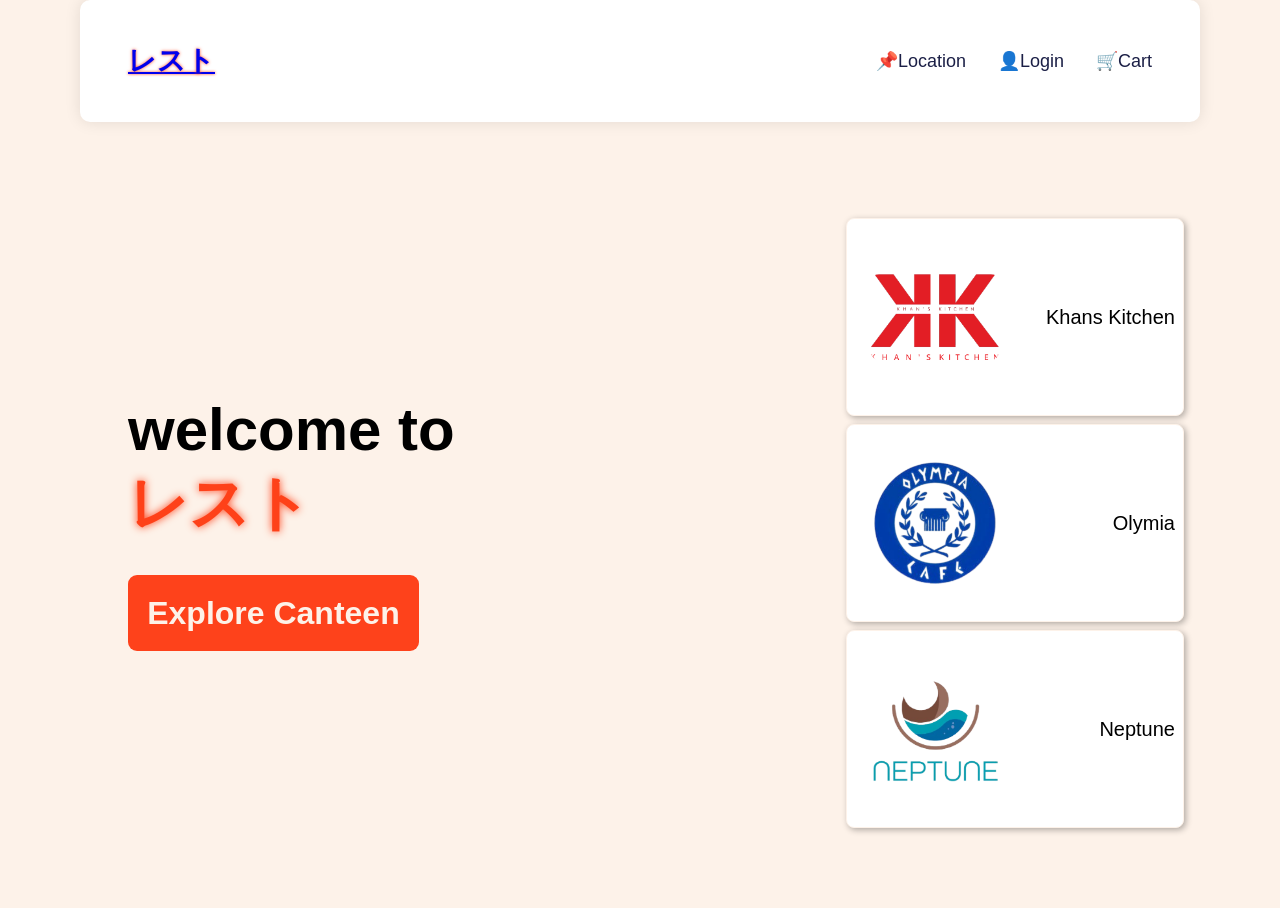
<file: home/index.html>
<!DOCTYPE html>
<html lang="en">
<head>
    <meta charset="UTF-8">
    <meta name="viewport" content="width=device-width, initial-scale=1.0">
    <title>Welcome to レスト</title>
    <link rel="stylesheet" href="landing-style.css">
</head>
<body>
    <section class="nav-top">
        <navbar>
            <ul class="nav-list">
                <li class="nav-logo"> <a href="index.html">レスト</a> </li>
                <li class="nav-item"> <a href="">📌Location</a> </li>
                <li class="nav-item"> <a href="login.html">👤Login</a> </li>
                <li class="nav-item"> <a href="..\cart\cart.html">🛒Cart</a></li>
            </ul>
        </navbar>
    </section>
    <section class="grid">
        <div class="maindiv">
            <div class="content">
                <div class="content-left">
                    <div class="info">
                        <h2>welcome to <br><span style="color: #fe4119; text-shadow: 0 0 0.5rem #fe4119;">レスト</span></h2>
                    </div>
                    <button id="exp-canteen">Explore Canteen</button>
                    
                </div>
                <!-- restaurants-->
                <div class="content-right">
                    <div class="restaurantslist">
                        <img src="..\resources\khans.png" >
                        <p>Khans Kitchen</p>
                    </div>
                    <div class="restaurantslist">
                        <img src="..\resources\olympia.png" >
                        <p>Olymia</p>
                    </div>
                    <div class="restaurantslist">
                        <img src="..\resources\neptune.png" >
                        <p>Neptune</p>
                    </div>
                </div>
    
            </div>

        </div>
       

    </section>
    
</body>
</html>
</file>
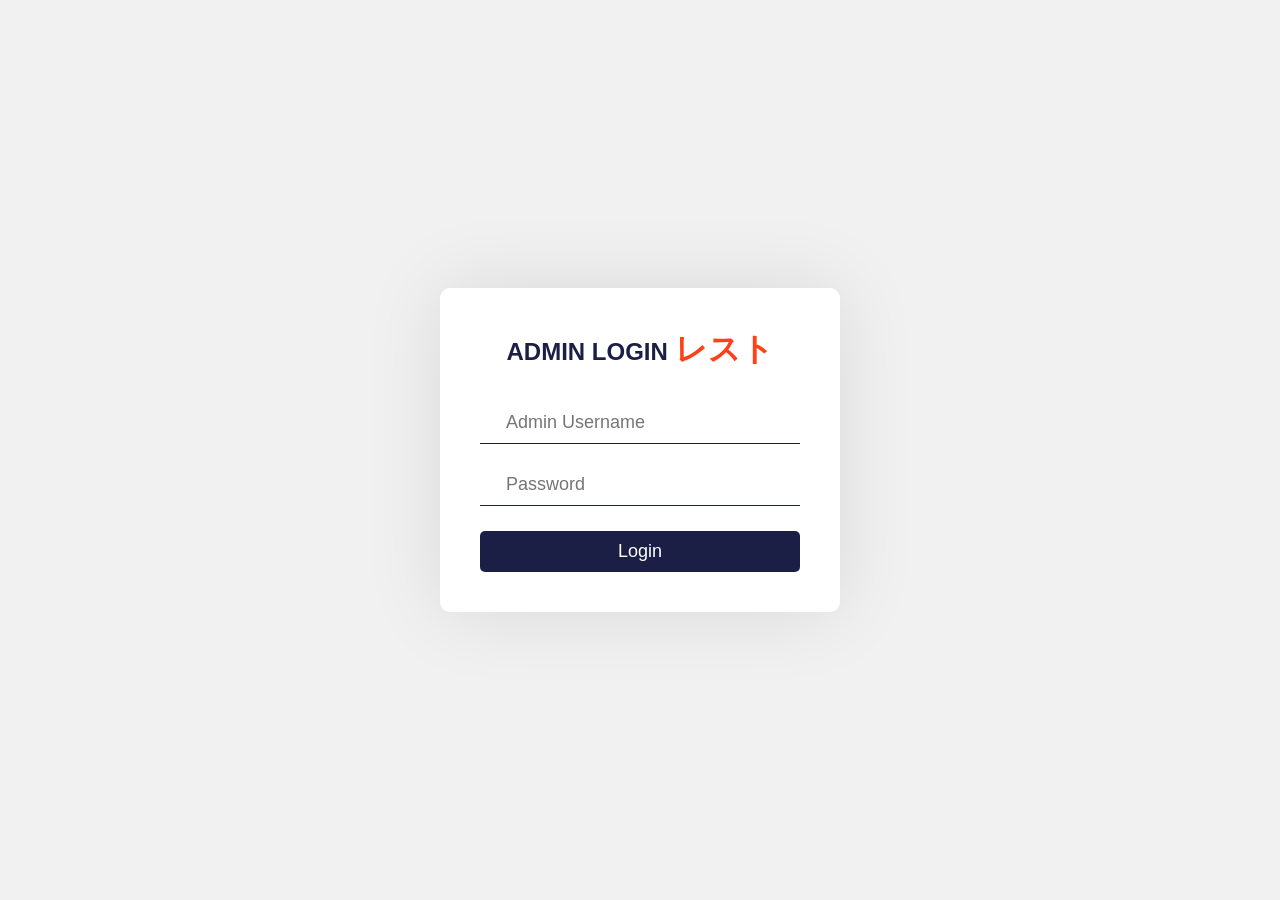
<file: admin/login.html>
<!DOCTYPE html>
<html lang="en">
<head>
    <meta charset="UTF-8">
    <meta name="viewport" content="width=device-width, initial-scale=1.0">
    <title>レスト - Admin Login</title>
    <link rel="stylesheet" href="login.css">
    <style>
        /* Pop-up notification styling */
        .popup {
            display: none;
            position: fixed;
            top: 0;
            left: 50%;
            transform: translateX(-50%);
            background-color: #f44336; /* Red for errors */
            color: white;
            padding: 15px;
            font-size: 16px;
            border-radius: 5px;
            box-shadow: 0 2px 5px rgba(0, 0, 0, 0.2);
            z-index: 1000;
            animation: slideDown 0.5s ease-out;
        }

        .popup.success {
            background-color: #4CAF50; /* Green for success */
        }

        @keyframes slideDown {
            from {
                top: -50px;
            }
            to {
                top: 0;
            }
        }
    </style>
</head>
<body>
    <section>
        <div class="login-box">
            <h1>Admin Login <span class="res-name">レスト</span></h1>
            <form action="login.php" method="POST">
                <div class="textbox-parent">
                    <div class="textbox">
                        <input type="text" name="username" placeholder="Admin Username" required>
                    </div>
                    <div class="textbox">
                        <input type="password" name="password" placeholder="Password" required>
                    </div>
                    <input type="submit" class="btn" value="Login">
                </div>
            </form>
        </div>
    </section>

    <!-- Pop-up notification -->
    <div class="popup" id="popup"></div>

    <script>
        const urlParams = new URLSearchParams(window.location.search);
        const error = urlParams.get('error');
        const success = urlParams.get('success');

        const popup = document.getElementById('popup');

        if (error) {
            popup.textContent = error === 'emptyfields' ? 'Please fill in all fields.' : 'Invalid username or password.';
            popup.style.display = 'block';
            setTimeout(() => popup.style.display = 'none', 3000);
        }

        if (success === 'loggedout') {
            popup.textContent = 'Logged out successfully.';
            popup.classList.add('success');
            popup.style.display = 'block';
            setTimeout(() => popup.style.display = 'none', 3000);
        }
    </script>
</body>
</html>
</file>
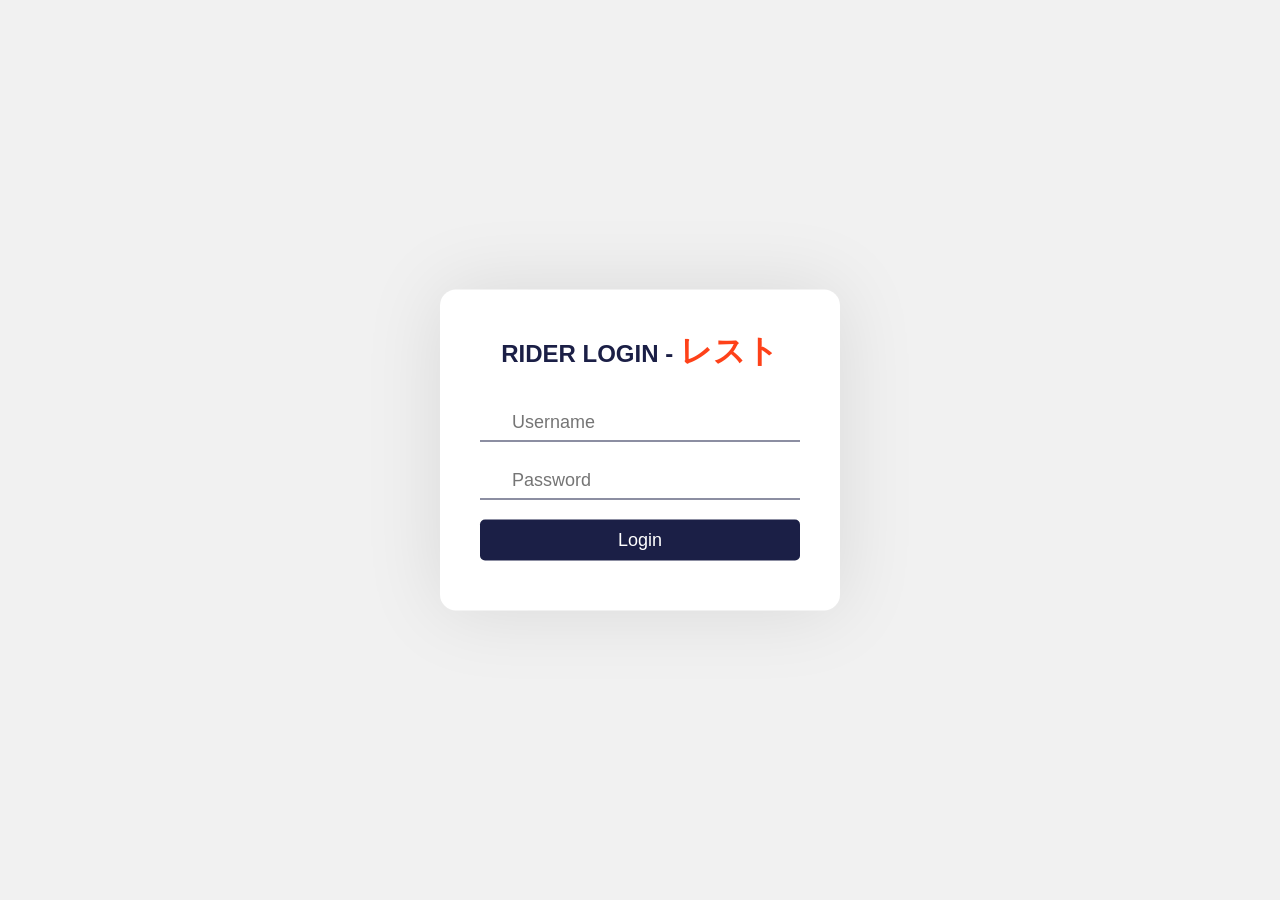
<file: deliveryman/delivery-login.html>
<!DOCTYPE html>
<html lang="en">
<head>
    <meta charset="UTF-8">
    <meta name="viewport" content="width=device-width, initial-scale=1.0">
    <title>Rider Login - レスト</title>
    <link rel="stylesheet" href="delivery-login.css">
</head>
<body>
    <section>
        <div class="login-box">
            <h1>Rider Login - <span class="res-name">レスト</span></h1>
            
            <!-- Error message placeholder -->
            <p id="error-message" class="error-message" style="color: red;"></p>

            <form action="delivery-login.php" method="POST">
                <div class="textbox-parent">
                    <div class="textbox">
                        <input type="text" name="username" placeholder="Username" required>
                    </div>
                    <div class="textbox">
                        <input type="password" name="password" placeholder="Password" required>
                    </div>
                    <input type="submit" class="btn" value="Login">
                </div>
            </form>
        </div>
    </section>

    <!-- JavaScript to display the error -->
    <script>
        const params = new URLSearchParams(window.location.search);
        const error = params.get('error');

        if (error) {
            document.getElementById('error-message').textContent = decodeURIComponent(error);
        }
    </script>
</body>
</html>
</file>
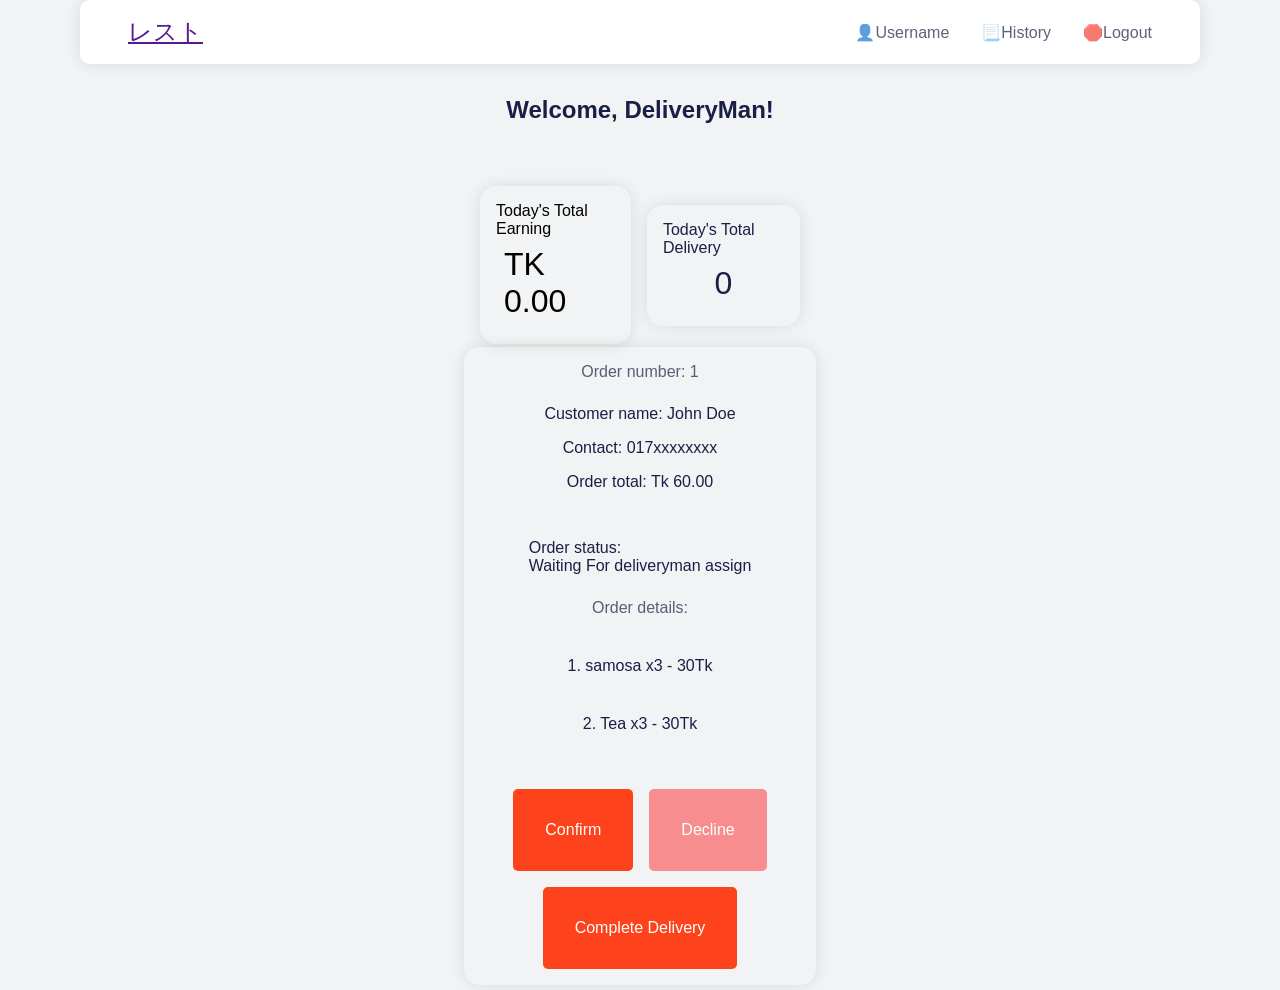
<file: deliveryman/deliverymanfront.html>
<!DOCTYPE html>
<html lang="en">

<head>
    <meta charset="UTF-8">
    <meta name="viewport" content="width=device-width, initial-scale=1.0">
    <title>DeliveryHome - レスト</title>
    <link rel="stylesheet" href="deliveryman.css">
</head>

<body>
    <section class="nav-top">
        <navbar>
            <ul class="nav-list">
                <li class="nav-logo"> <a href="">レスト</a> </li>
                <li class="nav-item"> <a href="">👤Username</a> </li>
                <li class="nav-item"> <a href="">📃History</a> </li>
                <li class="nav-item"> <a href="">🛑Logout</a> </li>
            </ul>
        </navbar>
    </section>
    <section class="main">
        <h1 class="welcome-msg">Welcome, DeliveryMan!</h1>
        <div class="dashboard">
            <div class="dashboard-left">
                <p>Today's Total Earning</p>
                <p style="font-size: 2rem; padding: 0.5rem;">TK 0.00</p>
            </div>
            <div class="dashboard-right">
                <p>Today's Total Delivery</p>
                <p style="font-size: 2rem; padding: 0.5rem;">0</p>
            </div>
        </div>
        <div class="main-content">
            <div class="main-content-top">
                <p style="padding-bottom:0.5rem ; opacity: 0.7;">Order number: <label for="">1</label></p>
                <p>Customer name: <label for="">John Doe</label></p>
                <p>Contact: <label for="">017xxxxxxxx</label></p>
                <p>Order total: <label for="">Tk 60.00</label></p>
            </div>
            <div class="main-content-middle">
                <p style="padding-bottom:0.5rem ;">Order status: <br> <label for="">Waiting For deliveryman
                        assign</label></p>
                <div class="main-content-middle-bottom">
                    <p style="padding-bottom:0.5rem ; opacity: 0.7;">Order details:</p>
                    <p style="padding-bottom:0.5rem ;">1. samosa x3 - 30Tk</p>
                    <p style="padding-bottom:0.5rem ;">2. Tea x3 - 30Tk</p>
                </div>
            </div>

            <div class="main-content-bottom">
                <button class="confirm-btn">Confirm</button>
                <button class="decline-btn">Decline</button>
            </div>
            <button class="confirm-btn">Complete Delivery</button>
        </div>
    </section>
</body>

</html>
</file>
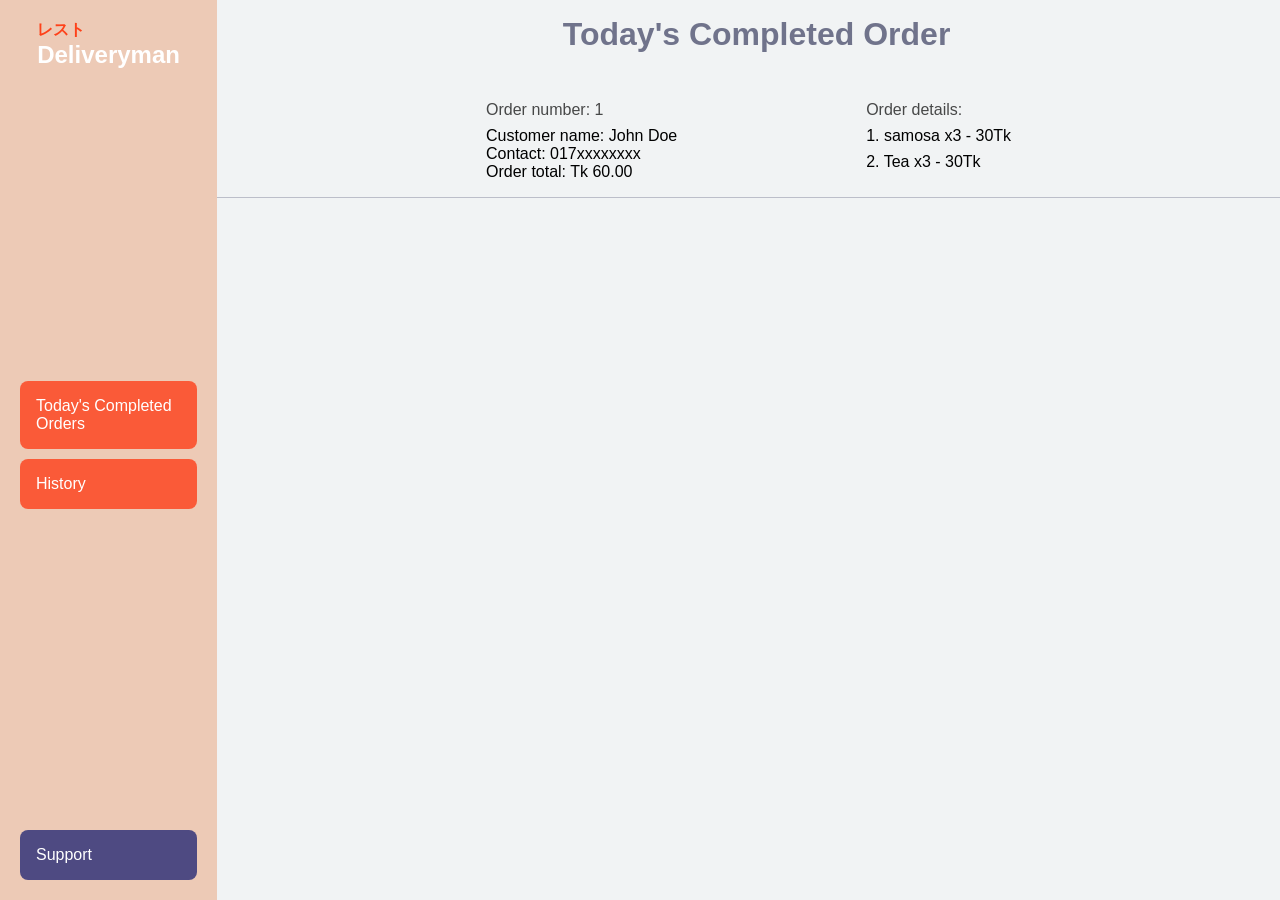
<file: deliverymandash/delivery-dash.html>
<!DOCTYPE html>
<html lang="en">

<head>
    <meta charset="UTF-8">
    <meta name="viewport" content="width=device-width, initial-scale=1.0">
    <title>Deliveryman Name, レスト</title>
    <link rel="stylesheet" href="delivery-dash-style.css">
</head>

<body>
    <div class="container">
        <div class="sidebar">
            <div>
                <a href="" class="branding">レスト</a><br>
                <a href="#" class="company-name">Deliveryman</a>
            </div>

            <div class="sidebar-buttons">
                <button class="sidebar-btn">Today's Completed Orders</button>
                <button class="sidebar-btn">History</button>
            </div>
            <div class="sidebar-support">
                <button class="support-btn">Support</button>
            </div>
        </div>

        <div class="content">
            <h1 style="opacity: 0.6; color: #1b1f46; padding-top: 1rem; padding-left: 1rem;">Today's Completed Order</h1>
            <div class="orders-list">
                <div class="order-bottom">
                    <ul class="orderlist">
                        <li class="orderlist-ele">
                            <div>
                                <p style="padding-bottom:0.5rem ; opacity: 0.7;">Order number: <label for="">1</label>
                                </p>
                                <p>Customer name: <label for="">John Doe</label></p>
                                <p>Contact: <label for="">017xxxxxxxx</label></p>
                                <p>Order total: <label for="">Tk 60.00</label></p>
                            </div>
                            <div>
                                <p style="padding-bottom:0.5rem ; opacity: 0.7;">Order details:</p>
                                <p style="padding-bottom:0.5rem ;">1. samosa x3 - 30Tk</p>
                                <p style="padding-bottom:0.5rem ;">2. Tea x3 - 30Tk</p>
                            </div>
                            
                        </li>
                    </ul>
                </div>
            </div>
        </div>
    </div>
</body>

</html>
</file>
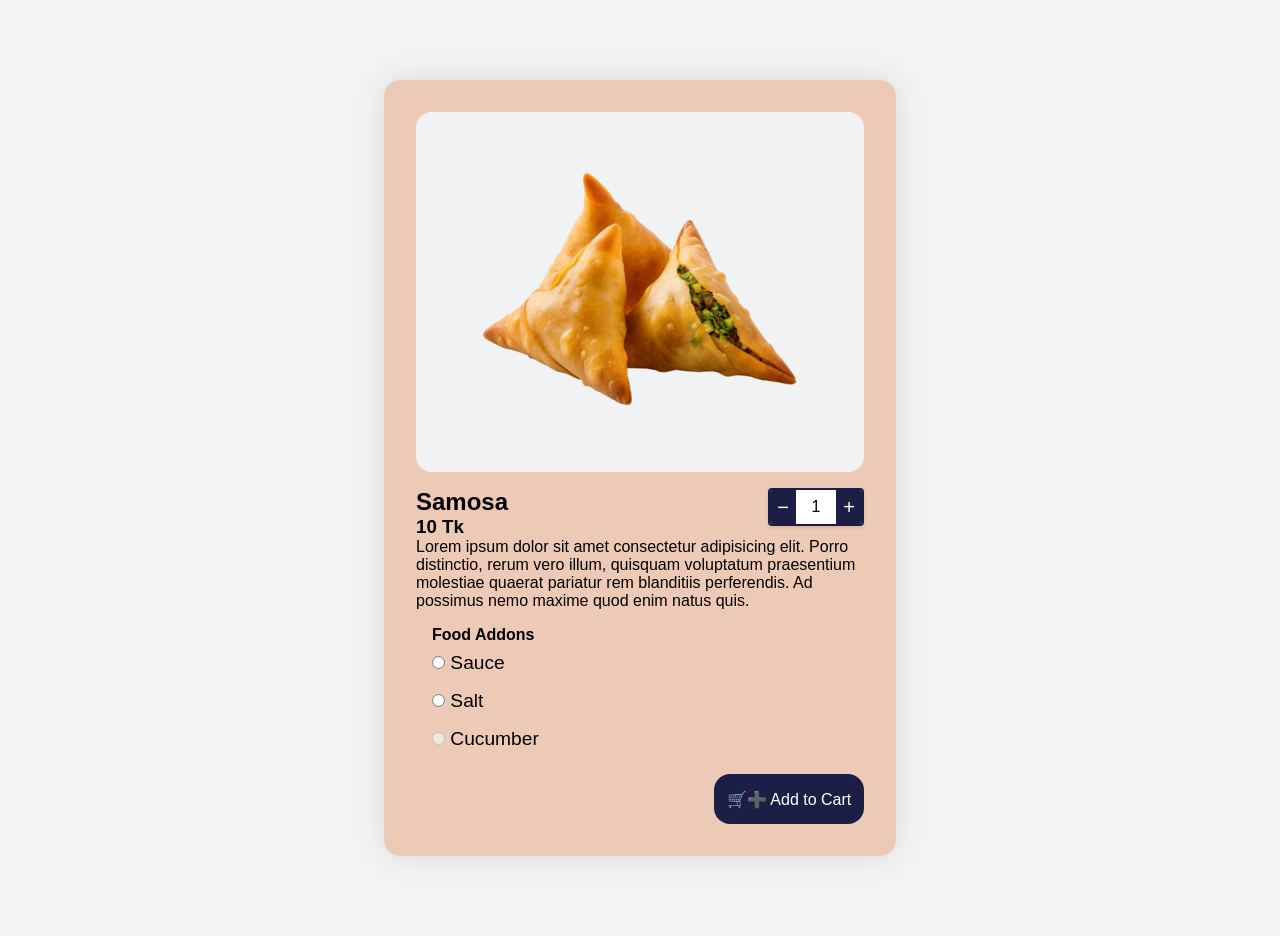
<file: foodoverview/foodover.html>
<!DOCTYPE html>
<html lang="en">

<head>
    <meta charset="UTF-8">
    <meta name="viewport" content="width=device-width, initial-scale=1.0">
    <title>Foodname - Restaurant Name - UIUEATS</title>
    <link rel="stylesheet" href="foodoverstyle.css">
</head>

<body>
    <section id="food-overview-main">
        <div class="foodimg">
            <img src="..\resources\samosa.png" alt="">
        </div>

        <div class="foodinfoparent">
            <div class="foodinfo">
                <h1>Samosa</h1>
                <h3>10 Tk</h3>

            </div>
            <div class="quantityselect">
                <div class="quantity">
                    <button class="minus" aria-label="Decrease">&minus;</button>
                    <input type="number" class="input-box" value="1" min="1" max="10">
                    <button class="plus" aria-label="Increase">&plus;</button>
                </div>
            </div>
        </div>
        <div class="fooddescription">
            Lorem ipsum dolor sit amet consectetur adipisicing elit. Porro distinctio, rerum vero illum, quisquam
            voluptatum praesentium molestiae quaerat pariatur rem blanditiis perferendis. Ad possimus nemo maxime quod
            enim natus quis.
        </div>
        <div class="foodaddons">
            <h4>Food Addons</h4>
            <label><input type="radio" name="e"> Sauce</label>
            <label><input type="radio" name="e"> Salt</label>
            <label><input type="radio" name="e" disabled> Cucumber</label>

        </div>
        <div class="foodoverbottom">
            <button id="addtocart"> 🛒➕ Add to Cart </button>
        </div>


    </section>

</body>

</html>
</file>
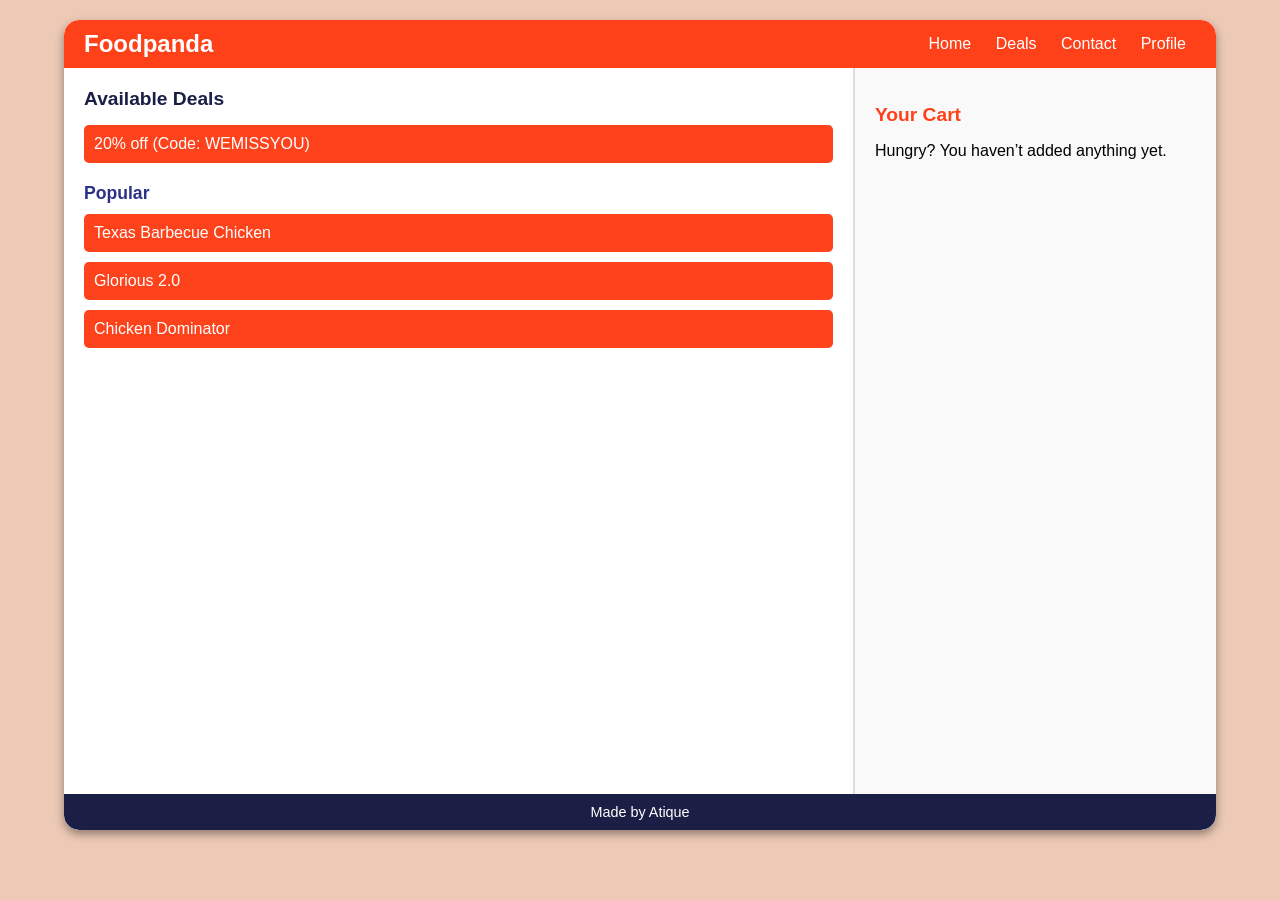
<file: gptemp/in.html>
<!DOCTYPE html>
<html lang="en">
<head>
    <meta charset="UTF-8">
    <meta name="viewport" content="width=device-width, initial-scale=1.0">
    <title>Food Ordering Page</title>
    <link rel="stylesheet" href="styles.css">
</head>
<body>
    <div class="container">
        <header class="header">
            <div class="logo">Foodpanda</div>
            <nav class="nav">
                <a href="#">Home</a>
                <a href="#">Deals</a>
                <a href="#">Contact</a>
                <a href="#">Profile</a>
            </nav>
        </header>

        <div class="main-content">
            <aside class="menu">
                <div class="menu-header">Available Deals</div>
                <div class="menu-item">20% off (Code: WEMISSYOU)</div>
                <div class="menu-section">
                    <h2>Popular</h2>
                    <div class="menu-item">Texas Barbecue Chicken</div>
                    <div class="menu-item">Glorious 2.0</div>
                    <div class="menu-item">Chicken Dominator</div>
                </div>
            </aside>

            <section class="cart">
                <h2>Your Cart</h2>
                <p>Hungry? You haven’t added anything yet.</p>
            </section>
        </div>

        <footer class="footer">
            Made by Atique
        </footer>
    </div>
</body>
</html>
</file>
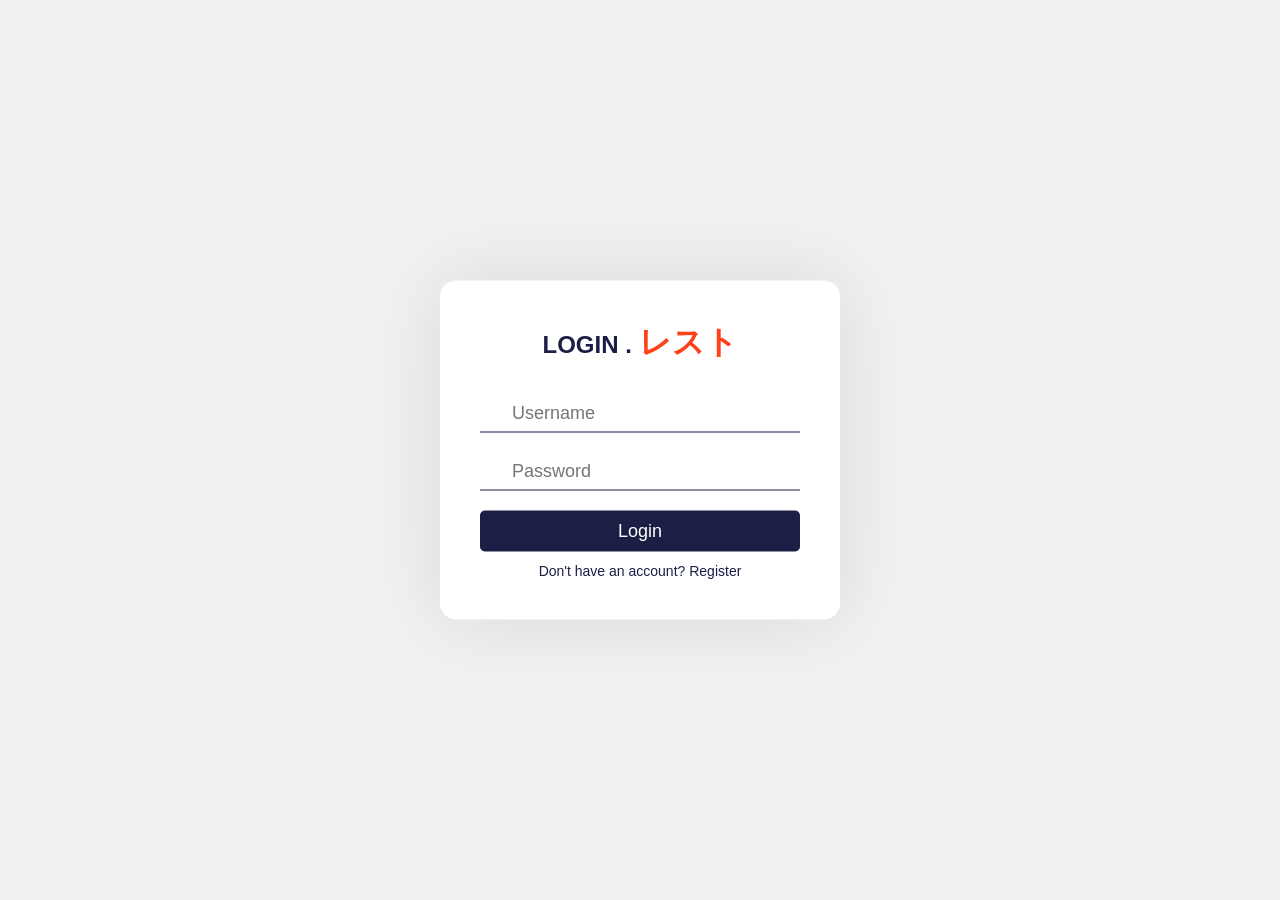
<file: home/login.html>
<!DOCTYPE html>
<html lang="en">
<head>
    <meta charset="UTF-8">
    <meta name="viewport" content="width=device-width, initial-scale=1.0">
    <title>レスト - Login</title>
    <link rel="stylesheet" href="login-register.css">
    <style>
        /* Pop-up notification styling */
        .popup {
            display: none;
            position: fixed;
            top: 0;
            left: 50%;
            transform: translateX(-50%);
            background-color: #f44336; /* Red for errors */
            color: white;
            padding: 15px;
            font-size: 16px;
            border-radius: 5px;
            box-shadow: 0 2px 5px rgba(0, 0, 0, 0.2);
            z-index: 1000;
            animation: slideDown 0.5s ease-out;
        }

        .popup.success {
            background-color: #4CAF50; /* Green for success */
        }

        @keyframes slideDown {
            from {
                top: -50px;
            }
            to {
                top: 0;
            }
        }
    </style>
</head>
<body>
    <section>
        <div class="login-box">
            <h1>Login . <span class="res-name">レスト</span></h1>
            <form action="login.php" method="POST">
                <div class="textbox-parent">
                    <div class="textbox">
                        <input type="text" name="username" placeholder="Username" required>
                    </div>
                    <div class="textbox">
                        <input type="password" name="password" placeholder="Password" required>
                    </div>
                    <input type="submit" class="btn" value="Login">
                </div>
            </form>
            <a href="register.html">Don't have an account? Register</a>
        </div>
    </section>

    <!-- Pop-up notification -->
    <div class="popup" id="popup"></div>

    <script>
        // Check the URL for query parameters
        const urlParams = new URLSearchParams(window.location.search);
        const error = urlParams.get('error');
        const success = urlParams.get('success');

        // Get the pop-up element
        const popup = document.getElementById('popup');

        if (error) {
            // Display error messages based on the error code
            if (error === 'emptyfields') {
                popup.textContent = 'Please fill in all fields.';
            } else if (error === 'invalidcredentials') {
                popup.textContent = 'Invalid username or password.';
            }

            // Show the error pop-up
            popup.style.display = 'block';

            // Hide the pop-up after 3 seconds
            setTimeout(() => {
                popup.style.display = 'none';
            }, 3000);
        }

        if (success === 'registered') {
            // Display success message
            popup.textContent = 'Registration successful! You can now login.';
            popup.classList.add('success');
            popup.style.display = 'block';

            // Hide the success pop-up after 3 seconds
            setTimeout(() => {
                popup.style.display = 'none';
            }, 3000);
        }
    </script>
</body>
</html>
</file>
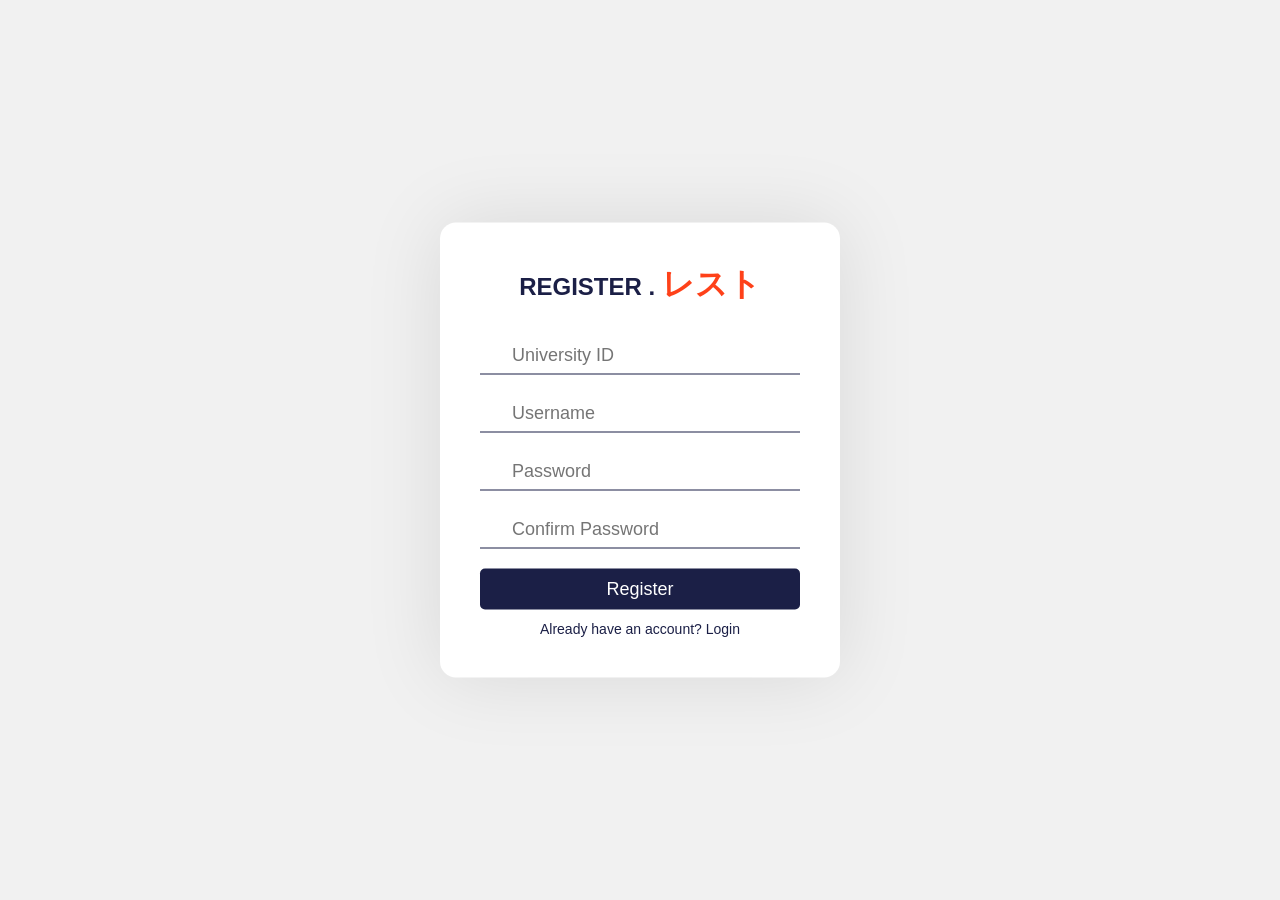
<file: home/register.html>
<!DOCTYPE html>
<html lang="en">
<head>
    <meta charset="UTF-8">
    <meta name="viewport" content="width=device-width, initial-scale=1.0">
    <title>レスト - Register</title>
    <link rel="stylesheet" href="login-register.css">
    <style>
        /* Pop-up notification styling */
        .popup {
            display: none;
            position: fixed;
            top: 0;
            left: 50%;
            transform: translateX(-50%);
            background-color: #f44336; /* Red for errors */
            color: white;
            padding: 15px;
            font-size: 16px;
            border-radius: 5px;
            box-shadow: 0 2px 5px rgba(0, 0, 0, 0.2);
            z-index: 1000;
            animation: slideDown 0.5s ease-out;
        }

        .popup.success {
            background-color: #4CAF50; /* Green for success */
        }

        @keyframes slideDown {
            from {
                top: -50px;
            }
            to {
                top: 0;
            }
        }
    </style>
</head>
<body>
    <section>
        <div class="login-box">
            <h1>Register . <span class="res-name">レスト</span></h1>
            <form id="registerForm" action="register.php" method="POST">
                <div class="textbox-parent">
                    <div class="textbox">
                        <input type="text" id="uniId" name="uniId" placeholder="University ID" required>
                    </div>
                    <div class="textbox">
                        <input type="text" name="username" placeholder="Username" required>
                    </div>
                    <div class="textbox">
                        <input type="password" name="password" placeholder="Password" required>
                    </div>
                    <div class="textbox">
                        <input type="password" name="confirm-password" placeholder="Confirm Password" required>
                    </div>
                    <input type="submit" class="btn" value="Register">
                </div>
            </form>
            <a href="login.html">Already have an account? Login</a>
        </div>
    </section>

    <!-- Pop-up notification -->
    <div class="popup" id="popup"></div>

    <script>
        // University ID validation
        document.getElementById("registerForm").addEventListener("submit", function(event) {
            const uniId = document.getElementById("uniId").value;
            const regex = /^[0-9]+$/; // Regex for numbers only

            if (!regex.test(uniId)) {
                // Prevent form submission
                event.preventDefault();

                // Show pop-up error message
                const popup = document.getElementById("popup");
                popup.textContent = "University ID must be numeric.";
                popup.style.display = "block";

                // Hide pop-up after 3 seconds
                setTimeout(() => {
                    popup.style.display = "none";
                }, 3000);
            }
        });

        // Check the URL for query parameters
        const urlParams = new URLSearchParams(window.location.search);
        const error = urlParams.get('error');
        const success = urlParams.get('success');

        // Get the pop-up element
        const popup = document.getElementById('popup');

        if (error) {
            // Display error messages based on the error code
            if (error === 'emptyfields') {
                popup.textContent = 'All fields are required.';
            } else if (error === 'passwordmismatch') {
                popup.textContent = 'Passwords do not match.';
            } else if (error === 'userexists') {
                popup.textContent = 'Username already exists. Choose another.';
            } else if (error === 'dberror') {
                popup.textContent = 'An error occurred. Please try again later.';
            }

            // Show the pop-up
            popup.style.display = 'block';

            // Hide the pop-up after 3 seconds
            setTimeout(() => {
                popup.style.display = 'none';
            }, 3000);
        }

        if (success === 'registered') {
            // Display success message
            popup.textContent = 'Registration successful! You can now login.';
            popup.classList.add('success');
            popup.style.display = 'block';

            // Hide the pop-up after 3 seconds
            setTimeout(() => {
                popup.style.display = 'none';
            }, 3000);
        }
    </script>
</body>
</html>
</file>
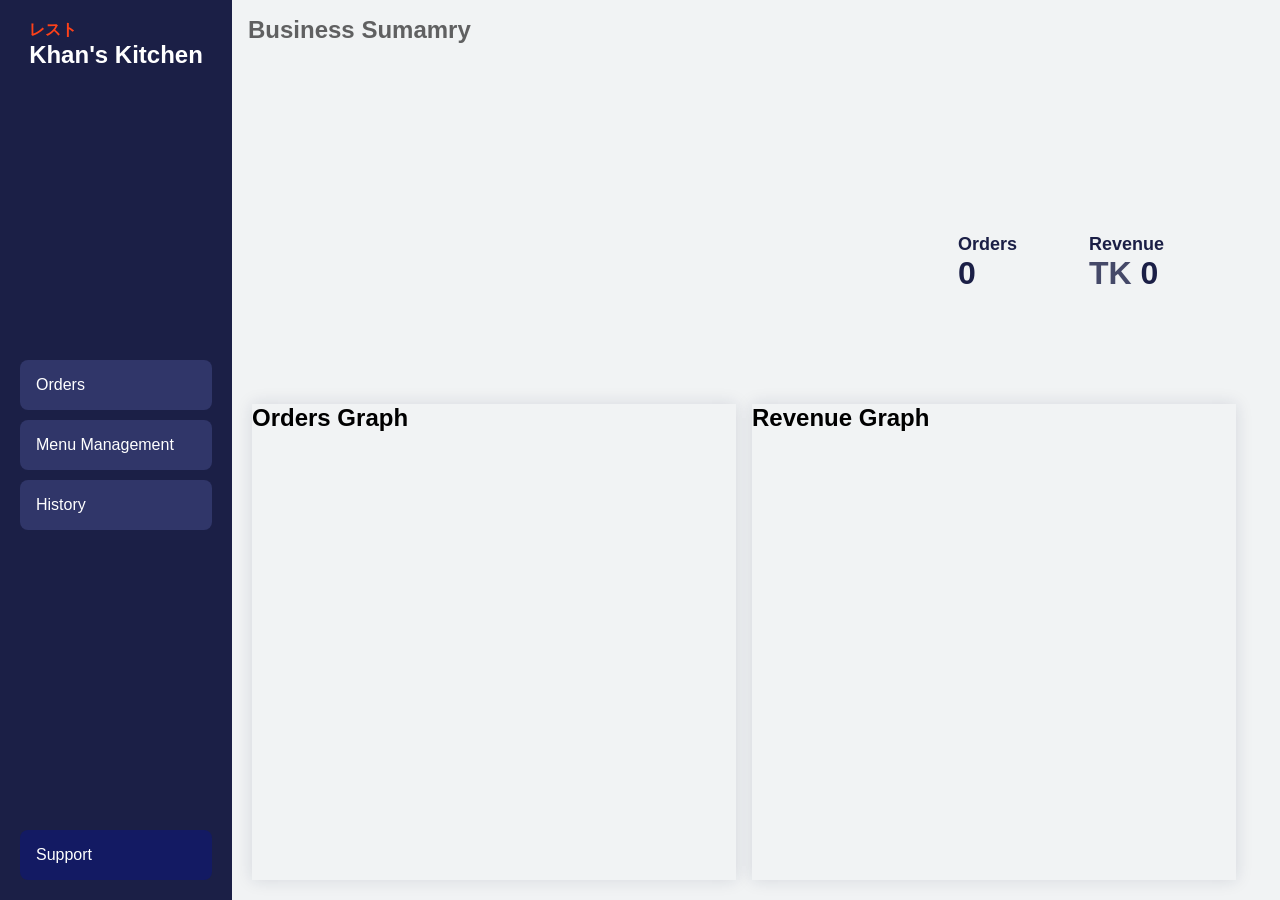
<file: ownerdash/owner-dash.html>
<!DOCTYPE html>
<html lang="en">

<head>
    <meta charset="UTF-8">
    <meta name="viewport" content="width=device-width, initial-scale=1.0">
    <title>Restaurant Name, レスト</title>
    <link rel="stylesheet" href="owner-dashboard.css">
</head>

<body>
    <div class="container">
        <div class="sidebar">
            <div>
                <a href="" class="branding">レスト</a><br>
                <a href="#" class="company-name">Khan's Kitchen</a>
            </div>

            <div class="sidebar-buttons">
                <button class="sidebar-btn">Orders</button>
                <button class="sidebar-btn">Menu Management</button>
                <button class="sidebar-btn">History</button>
            </div>
            <div class="sidebar-support">
                <button class="support-btn">Support</button>
            </div>
        </div>

        <div class="content">
            <h2 style="padding-top: 1rem; padding-left: 1rem; opacity: 0.6;">Business Sumamry</h2>
            <div class="dashboard-top">
                <div class="total-orders">
                    <h2>Orders</h2>
                    <p class="order-count">0</p>
                </div>
                <div class="total-revenue">
                    <h2>Revenue</h2>
                    <p class="sales-count"><span style="opacity: 0.8;">TK</span> 0</p>
                </div>
            </div>
            <div class="dashboard-bottom">
               <div class="orders-graph">
                <h2>Orders Graph</h2>
               </div>
               <div class="revenue-graph">
                <h2>Revenue Graph</h2>
               </div>
            </div>
        </div>
    </div>
</body>

</html>
</file>
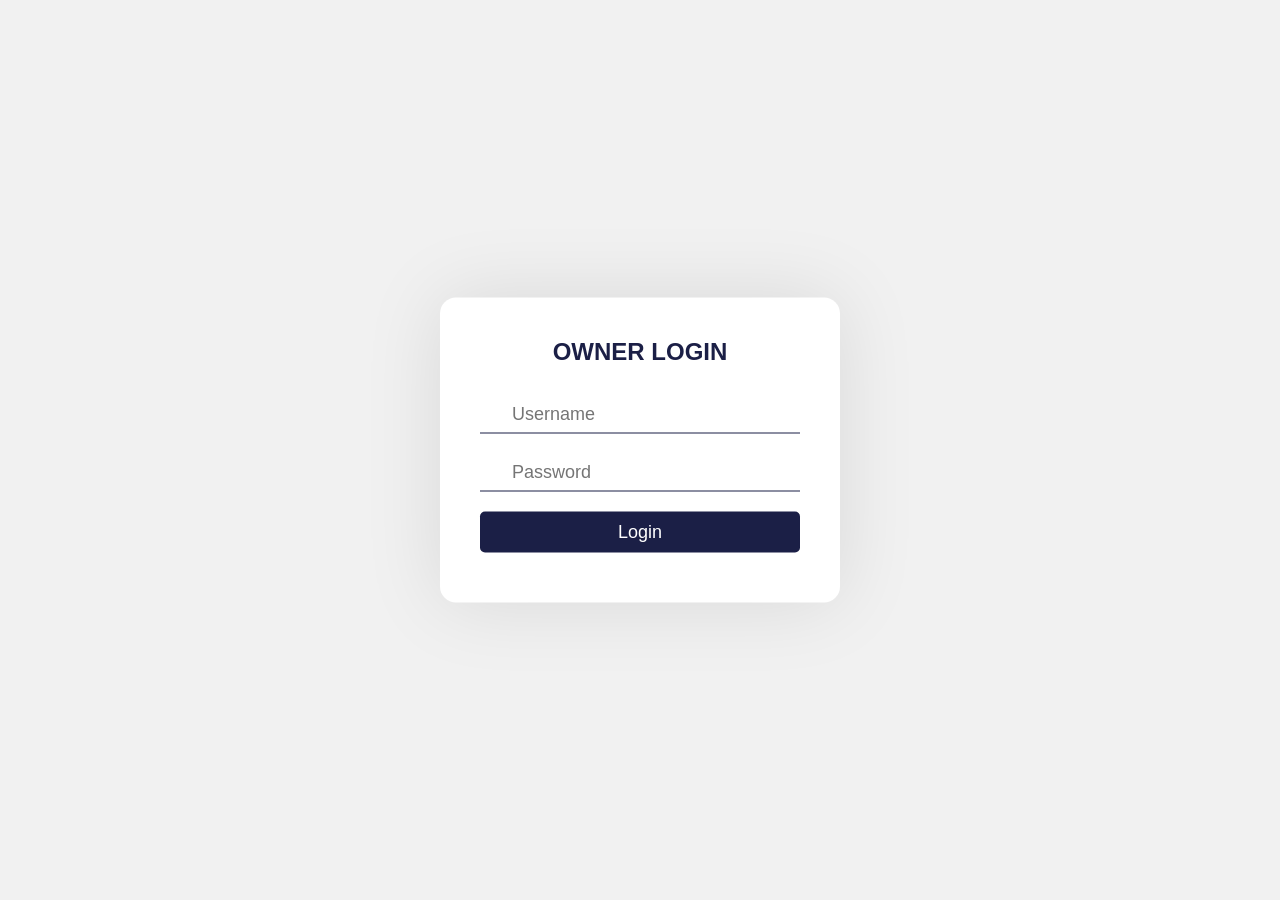
<file: ownerdash/owner-login.html>
<!DOCTYPE html>
<html lang="en">
<head>
    <meta charset="UTF-8">
    <meta name="viewport" content="width=device-width, initial-scale=1.0">
    <title>Restaurant Owner Login</title>
    <link rel="stylesheet" href="../home/login-register.css">
    <style>
        /* Pop-up notification styling */
        .popup {
            display: none;
            position: fixed;
            top: 0;
            left: 50%;
            transform: translateX(-50%);
            background-color: #f44336; /* Red for errors */
            color: white;
            padding: 15px;
            font-size: 16px;
            border-radius: 5px;
            box-shadow: 0 2px 5px rgba(0, 0, 0, 0.2);
            z-index: 1000;
            animation: slideDown 0.5s ease-out;
        }

        .popup.success {
            background-color: #4CAF50; /* Green for success */
        }

        @keyframes slideDown {
            from {
                top: -50px;
            }
            to {
                top: 0;
            }
        }
    </style>
</head>
<body>
    <section>
        <div class="login-box">
            <h1>Owner Login</h1>
            <form action="owner-login.php" method="POST">
                <div class="textbox-parent">
                    <div class="textbox">
                        <input type="text" name="username" placeholder="Username" required>
                    </div>
                    <div class="textbox">
                        <input type="password" name="password" placeholder="Password" required>
                    </div>
                    <input type="submit" class="btn" value="Login">
                </div>
            </form>
        </div>
    </section>

    <!-- Pop-up notification -->
    <div class="popup" id="popup"></div>

    <script>
        // Check the URL for query parameters
        const urlParams = new URLSearchParams(window.location.search);
        const error = urlParams.get('error');

        // Get the pop-up element
        const popup = document.getElementById('popup');

        if (error) {
            // Display error messages based on the error code
            if (error === 'invalidcredentials') {
                popup.textContent = 'Invalid username or password.';
            } else if (error === 'emptyfields') {
                popup.textContent = 'Please fill in all fields.';
            }

            // Show the error pop-up
            popup.style.display = 'block';

            // Hide the pop-up after 3 seconds
            setTimeout(() => {
                popup.style.display = 'none';
            }, 3000);
        }
    </script>
</body>
</html>
</file>
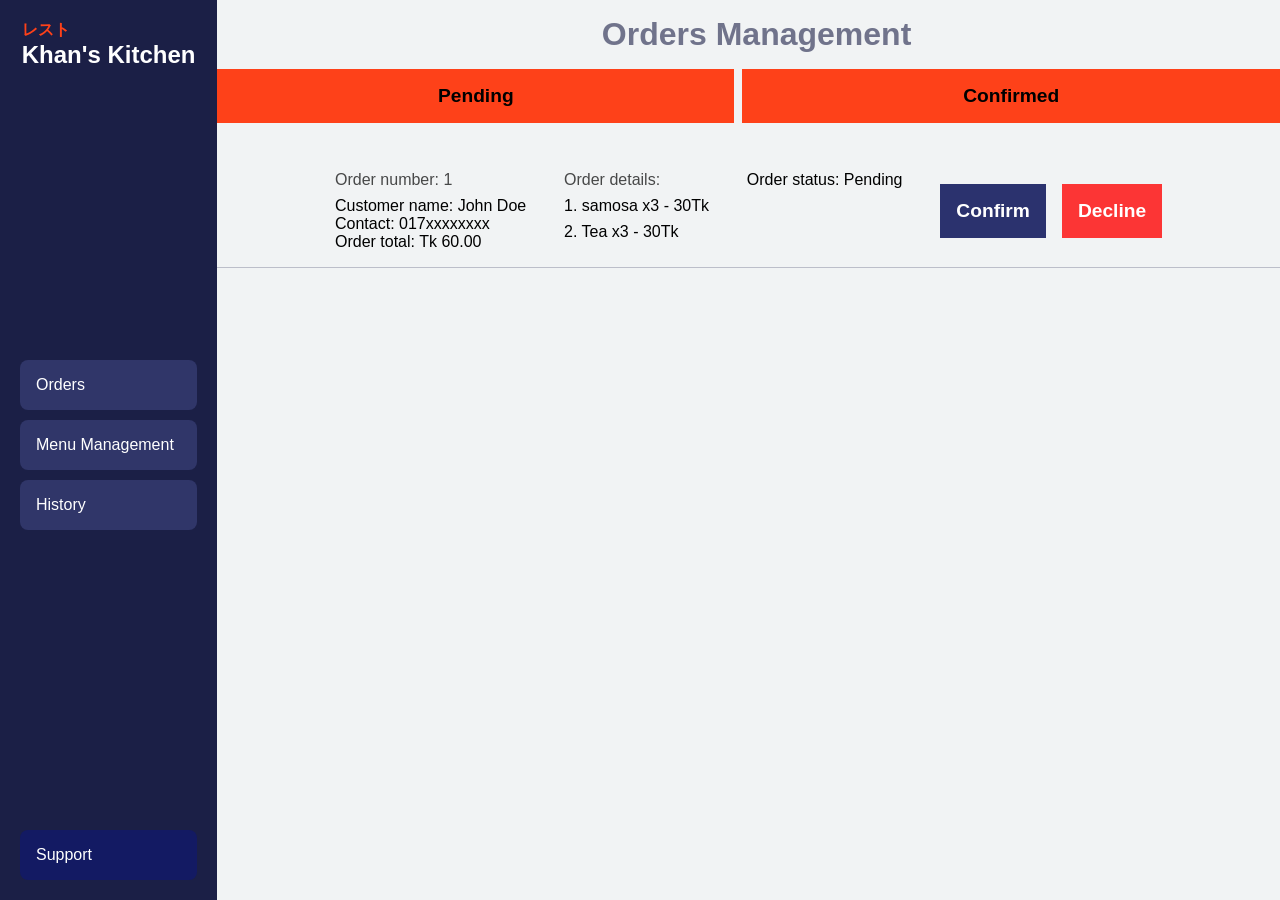
<file: ownerorders/ownerorders.html>
<!DOCTYPE html>
<html lang="en">

<head>
    <meta charset="UTF-8">
    <meta name="viewport" content="width=device-width, initial-scale=1.0">
    <title>Restaurant Name, レスト</title>
    <link rel="stylesheet" href="ownerorders-style.css">
</head>

<body>
    <div class="container">
        <div class="sidebar">
            <div>
                <a href="" class="branding">レスト</a><br>
                <a href="#" class="company-name">Khan's Kitchen</a>
            </div>

            <div class="sidebar-buttons">
                <button class="sidebar-btn">Orders</button>
                <button class="sidebar-btn">Menu Management</button>
                <button class="sidebar-btn">History</button>
            </div>
            <div class="sidebar-support">
                <button class="support-btn">Support</button>
            </div>
        </div>

        <div class="content">
            <h1 style="opacity: 0.6; color: #1b1f46; padding-top: 1rem; padding-left: 1rem;">Orders Management</h1>
            <div class="orders-list">
                <div class="order-top">
                    <button class="orderlist-btns">Pending</button>
                    <button class="orderlist-btns">Confirmed</button>
                </div>
                <div class="order-bottom">
                    <ul class="orderlist">
                        <li class="orderlist-ele">
                            <div>
                                <p style="padding-bottom:0.5rem ; opacity: 0.7;">Order number: <label for="">1</label>
                                </p>
                                <p>Customer name: <label for="">John Doe</label></p>
                                <p>Contact: <label for="">017xxxxxxxx</label></p>
                                <p>Order total: <label for="">Tk 60.00</label></p>
                            </div>
                            <div>
                                <p style="padding-bottom:0.5rem ; opacity: 0.7;">Order details:</p>
                                <p style="padding-bottom:0.5rem ;">1. samosa x3 - 30Tk</p>
                                <p style="padding-bottom:0.5rem ;">2. Tea x3 - 30Tk</p>
                            </div>
                            <div>
                                <p style="padding-bottom:0.5rem ;">Order status: <label for="">Pending</label></p>
                            </div>
                            <div class="order-actions">
                                <button class="confirm-btn">Confirm</button>
                                <button class="decline-btn">Decline</button>
                            </div>
                        </li>
                    </ul>
                </div>
            </div>
        </div>
    </div>
</body>

</html>
</file>
<file: home/landing-style.css>
* {
  margin: 0;
  padding: 0;
  font-family: "Rubik", sans-serif;
}
body {
  background-color: #fdf2e9;
  -webkit-font-smoothing: antialiased;
  font-family: "Rubik", sans-serif;
}
li {
  list-style: none;
}
.nav-top {
  padding: 0rem 5rem 1rem 5rem;
  align-self: center;
}
.nav-list {
  height: 10vh;
  background-color: white;
  box-shadow: 0px 0px 1rem rgba(0, 0, 0, 0.1);
  margin: 0;
  padding: 1rem 1rem;
  border-radius: 10px;
  display: flex;
  justify-content: flex-end;
  align-items: center;
  text-decoration: none;
}
.nav-item {
  margin-right: 2rem;
  font-size: 18px;
}

.nav-item a {
  text-decoration: none;
  color: #1b1f46;
  opacity: 1;
  transition: all 200ms ease-in;
}
.nav-item a:hover {
  background-color: #edcab650;
  border: none;
  color: #fe421b;
  opacity: 1;
  text-decoration: underline;
  text-decoration-thickness: 5px;
}
.nav-logo {
  text-decoration: none;
  color: #fe421b;
  text-shadow: 0 0 0.2rem #fe421b;
  font-family: "Rubik", sans-serif;
  font-weight: bold;
  font-size: 28px;
  margin-right: auto;
  margin-left: 2rem;
  transition: ease-in-out;
  transition-duration: 200ms;
}
.nav-logo:hover {
  color: #1b1f46;
  text-shadow: 0 0 0.2rem #1b1f46;
  border: none;
  opacity: 1;
}
/* info text in left */
#info {
  font-family: "Rubik", sans-serif;
  font-weight: bold;
  font-size: 22px;
}
/* info text style ends */
.maindiv {
  margin: 1rem;
  padding: 1rem 2rem;
}
.content {
  display: grid;
  grid-template-columns: 50% auto;
  gap: 15px;
  align-items: center;
  justify-content: space-between;
  width: 100%;
}
.content .content-left {
  display: block;
  width: 100%;
}

.content .content-left .info {
  max-width: 100%;
  display: flex;
  flex-direction: column;
}
.content .content-left .info h2 {
  font-size: 60px;
  font-family: sans-serif;
  margin-bottom: 30px;
}
#exp-canteen,
#exp-canteen:link,
#exp-canteen:visited {
  display: inline-block;

  text-decoration: none;
  font-size: 2rem;
  font-weight: 600;
  padding: 1.6rem 3.2rem;
  border-radius: 9px;

  /* Only necessary for .btn */
  border: none;
  cursor: pointer;
  font-family: inherit;

  /* Put transition on original "state" */
  /* transition: background-color 0.3s; */
  transition: all 0.3s;
  background-color: #fe421b;
  color: #fdf2e9;
  align-self: end;
  padding: 1.2rem;
}
#exp-canteen:hover {
  background-color: #1b1f46;
  color: white;
}
.grid {
  margin: 2rem;
  margin-right: auto;
  padding: 1rem 3rem;
  background-color: #fdf2e9;
}
.content-right {
  display: flex;
  flex-direction: column;
  gap: 0.5rem;
  flex-wrap: wrap;
}

.restaurantslist {
  display: flex;
  background-color: white;
  height: 20vh;
  width: 25vw;
  border: solid 1px #fdf2e9;
  box-shadow: 2px 2px 6px rgba(0, 0, 0, 0.3);
  border-radius: 0.5rem;
  padding: 0.5rem;
  justify-content: space-between;
  align-items: center;
  transition: transform 0.3s ease, box-shadow 0.3s ease;
}
.restaurantslist img {
  margin: 2rem 1rem;
  float: left;
  width: 40%;
  height: auto; /*20%;*/
  border-radius: 0.5rem;
  object-fit: contain;
}

.restaurantslist p {
  font-size: 20px;
  font-family: "Rubik", sans-serif;
  object-fit: contain;
}

/* Define animation for when restaurantslist is clicked */
.restaurantslist:active {
  transform: scale(0.95); /* Slight compression */
  box-shadow: 0 4px 10px rgba(0, 0, 0, 0.4);
  border-color: #fe421b; /* Visual feedback */
}
.restaurantslist:hover {
  transform: scale(1.02); /* Slight enlargement */
  box-shadow: 0 6px 12px rgba(0, 0, 0, 0.3);
  border-color: #edcab6; /* Subtle border color change */
}
</file>
<file: admin/login.css>
* {
    margin: 0;
    padding: 0;
    box-sizing: border-box;
}

body {
    font-family: 'Poppins', sans-serif;
    display: flex;
    justify-content: center;
    align-items: center;
    min-height: 100vh;
    background: #f1f1f1;
}

.login-box {
    width: 400px;
    padding: 40px;
    background: #fff;
    text-align: center;
    border-radius: 10px;
    box-shadow: 0 0 5rem rgba(0, 0, 0, 0.1);
}

.login-box h1 {
    color: #1b1f46;
    margin-bottom: 20px;
    text-transform: uppercase;
    font-size: 24px;
}

.textbox-parent {
    display: flex;
    flex-direction: column;
    align-items: center;
}

.textbox {
    border-bottom: 1px solid #1b1f46;
    margin: 10px 0;
    width: 100%;
}

.textbox input {
    width: 90%;
    border: none;
    background: none;
    outline: none;
    font-size: 18px;
    padding: 10px;
}

.btn {
    width: 100%;
    background: #1b1f46;
    border: none;
    padding: 10px;
    color: #fff;
    font-size: 18px;
    cursor: pointer;
    margin-top: 15px;
    border-radius: 5px;
}

.btn:hover {
    background: #333;
    transition: 0.3s;
}

.res-name {
    color: #fe4119;
    font-size: 2rem;
}
</file>
<file: deliveryman/delivery-login.css>
*{
    margin: 0;
    padding: 0;
    box-sizing: border-box;
}
body{
    font-family: 'Poppins', sans-serif;
    display: flex;
    justify-content: center;
    align-items: center;
    min-height: 100vh;
    background: #f1f1f1;
}
.login-box{
    width: 400px;
    padding: 40px;
    position: absolute;
    top: 50%;
    left: 50%;
    transform: translate(-50%, -50%);
    background: #fff;
    text-align: center;
    border-radius: 10px;
    box-shadow: 0 0 5rem rgba(0, 0, 0, 0.1);
    border-radius: 1rem;
}
.login-box h1{
    color: #1b1f46;
    margin-bottom: 20px;
    text-transform: uppercase;
    font-size: 24px;
}
.textbox-parent{
    display: flex;
    justify-content: space-evenly;
    align-items: center;
    flex-direction: column;
}
.textbox{
    border-bottom: 1px solid #1b1f46;
    margin: 10px 0;
    padding: 0.5rem 0;
    width: 100%;
    align-items: center;
    outline: none;
    transition: ease-in 200ms all;
}
.textbox input{
    border: none;
    background: none;
    outline: none;
    color: #1b1f46;
    font-size: 18px;
    width: 80%;
    margin: 0 10px;
    transition: ease-in 200ms all;
}
.btn{
    width: 100%;
    background: #1b1f46;
    border: none;
    padding: 10px;
    color: #fff;
    font-size: 18px;
    cursor: pointer;
    margin: 10px 0;
    border-radius: 5px;
    outline: none;
    transition: ease-in 200ms all;
}
.btn:hover{
    background: #1b1f46;
    opacity: 0.8;
}
.login-box a{
    text-decoration: none;
    color: #1b1f46;
    font-size: 14px;
    transition: ease-in 200ms all;
}
.login-box a:hover{
    text-decoration: underline;
    background-color: #1b1f461c;
}
.res-name{
    color: #fe4119;
    font-size: 2rem;
    margin: 10px 0;
}
</file>
<file: deliveryman/deliveryman.css>
*{
    margin: 0;
    padding: 0;
    font-family: sans-serif;
}
body{
    background-color: #f1f3f4;
    -webkit-font-smoothing : antialiased;
    font-family: sans-serif;
}
li{
    list-style: none;
}
.nav-top{
    padding: 0rem 5rem 1rem 5rem;
    align-self: center;
}
.nav-list{
    background-color: white;
    box-shadow: 0px 0px 1rem rgba(0, 0, 0, 0.1);
    margin: 0;
    padding: 1rem 1rem;
    border-radius: 10px;
    display: flex;
    justify-content: flex-end;
    align-items: center;
    text-decoration: none;

}
.nav-item{
    margin-right: 2rem;
}

.nav-item a{
    text-decoration: none;
    color: #1b1f46;
    opacity: 0.7;
    transition: all 200ms ease-in;
}
.nav-item a:hover{
    background-color: #edcab650;
    border: none;
    color: #fe421b;
    opacity: 1;
    text-decoration: underline;
    text-decoration-thickness: 5px;
}
.nav-logo{
    text-decoration: none;
    color: #fe421b;
    font-family: sans-serif;
    font-size: 24px;
    margin-right: auto;
    margin-left: 2rem;
    transition: ease-in-out;
    transition-duration: 200ms;
}
.nav-logo:hover{
    background-color: #1b1f46;
    border: none;
    opacity: 0.6;
}
.main-content{
    display: flex;
    justify-content: space-between;
    align-items: center;
    margin: 5px;
    max-width: 25vw;
    margin-left: auto;
    margin-right: auto;
    box-shadow: 0px 0px 1rem rgba(0, 0, 0, 0.1);
    border-radius: 1rem;
    padding: 1rem;
    flex-direction: column;
}
.main-content p{
    font-size: 1rem;
    color: #1b1f46;
    margin-bottom: 1rem;
}
.main-content-top{
    display: flex;
    justify-content: center;
    align-items: center;
    margin-bottom: 2rem;
    flex-direction: column;
    font-size: 1.5rem;
}
.main-content-middle{
    display: flex;
    justify-content: center;
    align-items: center;
    font-size: 1.5rem;
    color: #1b1f46;
    margin-bottom: 1rem;
    flex-direction: column ;
}
.main-content-middle-bottom{
    display: flex;
    justify-content: center;
    align-items: center;
    font-size: 1.5rem;
    color: #1b1f46;
    margin-bottom: 1rem;
    gap: 1rem;
    flex-direction: column;
}
.main-content-bottom{
    display: flex;
    justify-content: center;
    align-items: center;
    font-size: 1.5rem;
    color: #1b1f46;
    margin-bottom: 1rem;
    gap: 1rem;
}
.confirm-btn{
    background-color: #fe421b;
    color: white;
    padding: 2rem;
    border-radius: 5px;
    border: none;
    cursor: pointer;
    transition: all 200ms ease-in;
    font-size: 1rem;
}
.confirm-btn:hover{
    background-color: #1b1f46;
    border: none;
}
.decline-btn{
    background-color:rgba(255, 0, 0, 0.418);
    color: white;
    padding: 2rem;
    border-radius: 5px;
    border: none;
    cursor: pointer;
    transition: all 200ms ease-in;
    font-size: 1rem;
}
.decline-btn:hover{
    background-color: #1b1f46;
    border: none;
}
.dashboard{
    display: flex;
    justify-content: center;
    align-items: center;
    margin-top: 5rem;
    max-width: 25vw;
    margin-left: auto;
    margin-right: auto;
    padding: 1rem;
    gap: 1rem;
    height: 10vh
}
.dashboard-left{
    display: flex;
    float: left;
    justify-content: center;
    align-items: center;
    margin-bottom: 2rem;
    flex-direction: column;
    font-size: 1rem;
    padding: 1rem;
    box-shadow: 0px 0px 1rem rgba(0, 0, 0, 0.1);
    border-radius: 1rem;
}
.dashboard-right{
    display: flex;
    float: right;
    justify-content: center;
    align-items: center;
    font-size: 1rem;
    color: #1b1f46;
    flex-direction: column;
    margin-bottom: 2rem;
    padding: 1rem;
    box-shadow: 0px 0px 1rem rgba(0, 0, 0, 0.1);
    border-radius: 1rem;
}
.welcome-msg{
    font-size: 1.5rem;
    color: #1b1f46;
    align-items: center;
    justify-content: center;
    display: flex;
    padding: 1rem;
}
</file>
<file: deliverymandash/delivery-dash-style.css>
*{
    margin: 0;
    padding: 0;
}
body{
    -webkit-font-smoothing: antialiased;
    font-family: sans-serif;
}
li{
    list-style:circle;
}
.container {
    width: 100%;
    height: 100vh;
    background-color: #f1f3f4;
    overflow: hidden;
    box-shadow: 0 4px 10px rgba(0, 0, 0, 0.4);
    display: flex;
    font-family: Arial, sans-serif;
}

/* Sidebar Styling */
.sidebar {
    width: 15%;
    background-color: #edcab6;
    padding: 20px;
    display: flex;
    flex-direction: column;
    align-items: center;
    justify-content: space-between;
}

.branding{
    font-size: 1rem;
    font-weight: bold;
    color: #fe4119;
    text-decoration: none;
    margin-bottom: 1rem;
}
.company-name {
    font-size: 1.5em;
    font-weight: bold;
    color: white;
    text-decoration: none;
    margin-bottom: 20px;
}

.sidebar-buttons {
    width: 100%;
}

.sidebar-btn{
    width: 100%;
    background-color: #fe3f19cc;
    color: white;
    padding: 1rem;
    margin-bottom: 10px;
    border: none;
    border-radius: 0.5em;
    text-align: left;
    cursor: pointer;
    font-size: 16px;
}

.sidebar-btn:hover{
    box-shadow: 0 0 0.5rem rgba(255, 255, 255, 0.1);
}

.support-btn{
    width: 100%;
    background-color: #10196eb7;
    color: white;
    border: none;
    border-radius: 0.5em;
    text-align: left;
    cursor: pointer;
    font-size: 16px;
    padding: 1rem;
    justify-content: flex-end;
    align-items:end ;
}
.sidebar-support{
    width: 100%;
}
.sidebar:last-child{
    margin-top: auto;
    justify-content: flex-end;
}

.content {
    width: 90vw;
    display: flex;
    flex-direction: column;
    overflow-y: auto;
    align-items: center;
}.orders-list{
    padding: 1rem;
    width: 100%;
    height: 100vh;
}
.order-top{
    display: flex;
    flex-direction: row;
    flex-grow: 1;
    width: 100%;
    gap: 0.5rem;
    padding-bottom: 1rem;
}
.orderlist-btns{
    display: flex;
    border: none;
    padding: 1rem;
    background-color: #fe4119;
    cursor: pointer;
    flex-grow: 1;
    justify-content: center;
    font-weight: bold;
    font-size: 1.2rem;
}

.orderlist{
    padding-top: 1rem;
    display:flex;
    flex-direction: column;
}
.orderlist-ele{
    display: flex;
    border-bottom: #1b1f463f;
    border-bottom-style: solid;
    border-bottom-width: 0.5px;
    padding: 1rem 5rem;
    justify-content: space-evenly;
}
.order-actions{
    display: flex;
    flex-direction: row;
    justify-content: space-between;
    align-items: center;
    gap: 1rem;
}
</file>
<file: foodoverview/foodoverstyle.css>
* {
    margin: 0;
    padding: 0;
    box-sizing: border-box;
}

body {
    background-color: #f1f3f4;
    font-family: Arial, sans-serif;
    -webkit-font-smoothing: antialiased;
}

#food-overview-main {
    margin: 5rem auto;
    padding: 2rem;
    max-width: 40vw;
    border: none;
    box-shadow: 0 0 2rem rgba(0, 0, 0, 0.1);
    background-color: #edcab6;
    border-radius: 1rem;
}

.foodinfoparent {
    display: flex;
    justify-content: space-between;
}

.foodinfo {
    float: left;
}

.quantityselect {
    float: right;
}

.quantity {
    width: 6rem;
    display: flex;
    border: 2px solid #1b1f46;
    border-radius: 4px;
    overflow: hidden;
    box-shadow: 0 2px 4px rgba(0, 0, 0, 0.1);
}

.quantity button {
    background-color: #1b1f46;
    color: #fff;
    border: none;
    cursor: pointer;
    font-size: 20px;
    width: 30px;
    height: auto;
    text-align: center;
    transition: background-color 0.2s;
}

.quantity button:hover {
    background-color: #2b3185;
}

.input-box {
    width: 40px;
    text-align: center;
    border: none;
    padding: 8px 10px;
    font-size: 16px;
    outline: none;
}

/* Hide the number input spin buttons */
.input-box::-webkit-inner-spin-button,
.input-box::-webkit-outer-spin-button {
    -webkit-appearance: none;
    margin: 0;
}


#addtocart {
    background-color: #1b1f46;
    color: #fff;
    border: none;
    border-radius: 1rem;
    cursor: pointer;
    font-size: 16px;
    height: 50px;
    width: 150px;

}

.foodoverbottom {
    position: sticky;
    display: flex;
    float: bottom;
    justify-content: flex-end;
}

.foodaddons {
    padding: 1rem;
    display: flex;
    flex-direction: column;
}

.foodaddons label{
    padding: 0.5rem 0;
    font-size: 1.2rem;
}
.foodimg{
    background-color: #f1f2f3;
    max-height: 45vh;
    height: 40vh;
    border-radius: 1rem;
    margin-bottom: 1rem;

}
.foodimg img{
    width: 100%;
    height: 100%;
    object-fit: contain;
}
</file>
<file: gptemp/styles.css>
body {
    margin: 0;
    padding: 0;
    font-family: Arial, sans-serif;
    background-color: #EDCAB6; /* Light Beige */
}

.container {
    width: 90%;
    max-width: 1200px;
    height: 90vh;
    background-color: white;
    border-radius: 15px;
    overflow: hidden;
    box-shadow: 0 4px 10px rgba(0, 0, 0, 0.4);
    margin: 20px auto;
    display: flex;
    flex-direction: column;
}

.header {
    display: flex;
    justify-content: space-between;
    align-items: center;
    background-color: #FE4119; /* Bright Red */
    color: white;
    padding: 10px 20px;
    border-top-left-radius: 15px;
    border-top-right-radius: 15px;
}

.logo {
    font-size: 1.5rem;
    font-weight: bold;
}

.nav a {
    margin: 0 10px;
    color: white;
    text-decoration: none;
    font-size: 1rem;
}

.nav a:hover {
    text-decoration: underline;
}

.main-content {
    display: flex;
    flex: 1;
    overflow: hidden;
}

.menu {
    width: 70%;
    padding: 20px;
    overflow-y: auto;
    border-right: 1px solid #ddd;
}

.menu-header {
    font-size: 1.2rem;
    font-weight: bold;
    margin-bottom: 15px;
    color: #1B1F46; /* Dark Blue */
}

.menu-section {
    margin-top: 20px;
}

.menu-section h2 {
    font-size: 1.1rem;
    margin-bottom: 10px;
    color: #2B3185; /* Blue */
}

.menu-item {
    background-color: #FE421B; /* Bright Orange */
    color: white;
    padding: 10px;
    margin-bottom: 10px;
    border-radius: 5px;
    cursor: pointer;
}

.menu-item:hover {
    background-color: #2B3185; /* Blue */
    color: white;
}

.cart {
    width: 30%;
    padding: 20px;
    background-color: #F9F9F9;
    overflow-y: auto;
    border-left: 1px solid #ddd;
}

.cart h2 {
    font-size: 1.2rem;
    margin-bottom: 15px;
    color: #FE4119; /* Bright Red */
}

.footer {
    text-align: center;
    padding: 10px;
    background-color: #1B1F46; /* Dark Blue */
    color: white;
    border-bottom-left-radius: 15px;
    border-bottom-right-radius: 15px;
    font-size: 0.9rem;
}
</file>
<file: home/login-register.css>
*{
    margin: 0;
    padding: 0;
    box-sizing: border-box;
}
body{
    font-family: 'Poppins', sans-serif;
    display: flex;
    justify-content: center;
    align-items: center;
    min-height: 100vh;
    background: #f1f1f1;
}
.login-box{
    width: 400px;
    padding: 40px;
    position: absolute;
    top: 50%;
    left: 50%;
    transform: translate(-50%, -50%);
    background: #fff;
    text-align: center;
    border-radius: 10px;
    box-shadow: 0 0 5rem rgba(0, 0, 0, 0.1);
    border-radius: 1rem;
}
.login-box h1{
    color: #1b1f46;
    margin-bottom: 20px;
    text-transform: uppercase;
    font-size: 24px;
}
.textbox-parent{
    display: flex;
    justify-content: space-evenly;
    align-items: center;
    flex-direction: column;

}
.textbox{
    border-bottom: 1px solid #1b1f46;
    margin: 10px 0;
    padding: 0.5rem 0;
    width: 100%;
    align-items: center;
    outline: none;
    transition: ease-in 200ms all;

}
.textbox input{
    border: none;
    background: none;
    outline: none;
    color: #1b1f46;
    font-size: 18px;
    width: 80%;
    margin: 0 10px;
    transition: ease-in 200ms all;
}

.btn{
    width: 100%;
    background: #1b1f46;
    border: none;
    padding: 10px;
    color: #fff;
    font-size: 18px;
    cursor: pointer;
    margin: 10px 0;
    border-radius: 5px;
    outline: none;
    transition: ease-in 200ms all;
}
.btn:hover{
    background: #1b1f46;
    opacity: 0.8;
}
.login-box a{
    text-decoration: none;
    color: #1b1f46;
    font-size: 14px;
    transition: ease-in 200ms all;
}
.login-box a:hover{
    text-decoration: underline;
    background-color: #1b1f461c;
}
.res-name{
    color: #fe4119;
    font-size: 2rem;
    margin: 10px 0;
}
</file>
<file: ownerdash/owner-dashboard.css>
*{
    margin: 0;
    padding: 0;
}
body{
    -webkit-font-smoothing: antialiased;
    font-family: sans-serif;
}
.container {
    width: 100%;
    height: 100vh;
    background-color: #f1f3f4;
    overflow: hidden;
    box-shadow: 0 4px 10px rgba(0, 0, 0, 0.4);
    display: flex;
    font-family: Arial, sans-serif;
}

/* Sidebar Styling */
.sidebar {
    width: 15%;
    background-color: #1b1f46;
    padding: 20px;
    display: flex;
    flex-direction: column;
    align-items: center;
    justify-content: space-between;
}

.branding{
    font-size: 1rem;
    font-weight: bold;
    color: #fe4119;
    text-decoration: none;
    margin-bottom: 1rem;
}
.company-name {
    font-size: 1.5em;
    font-weight: bold;
    color: white;
    text-decoration: none;
    margin-bottom: 20px;
}

.sidebar-buttons {
    width: 100%;
}

.sidebar-btn{
    width: 100%;
    background-color: #303669;
    color: white;
    padding: 1rem;
    margin-bottom: 10px;
    border: none;
    border-radius: 0.5em;
    text-align: left;
    cursor: pointer;
    font-size: 16px;
}

.sidebar-btn:hover{
    box-shadow: 0 0 0.5rem rgba(255, 255, 255, 0.1);
}

.support-btn{
    width: 100%;
    background-color: #10196eb7;
    color: white;
    border: none;
    border-radius: 0.5em;
    text-align: left;
    cursor: pointer;
    font-size: 16px;
    padding: 1rem;
    justify-content: flex-end;
    align-items:end ;
}
.sidebar-support{
    width: 100%;
}
.sidebar:last-child{
    margin-top: auto;
    justify-content: flex-end;
}

/* Content Styling */
.content {
    width: 80%;
    display: flex;
    flex-direction: column;
    overflow-y: auto;
}

.dashboard-top {
    height: 20%;
    background-color: #f1f3f4;
    display: flex;
    align-items:end;
    justify-content: flex-end;
    position: relative;
    gap: 3rem;
    padding: 5rem ;
}

.dashboard-bottom{
    padding: 20px;
    flex-grow: 1;
    overflow-y: auto;
    display: flex;
    justify-content: space-between;
    gap: 1rem;
}
.total-orders, 
.total-revenue{
    font-size: 12px;
    color: #1b1f46;
    padding: 1em;
}
.order-count,.sales-count{
    font-size: 32px;
    font-weight: bold;
}
.orders-graph,.revenue-graph{
    width: 100%;
    border: #1b1f46;
    height: auto;
    box-shadow: 0 0 1rem #1b1f4621;
}
</file>
<file: ownerorders/ownerorders-style.css>
*{
    margin: 0;
    padding: 0;
}
body{
    -webkit-font-smoothing: antialiased;
    font-family: sans-serif;
}
li{
    list-style:circle;
}
.container {
    width: 100%;
    height: 100vh;
    background-color: #f1f3f4;
    overflow: hidden;
    box-shadow: 0 4px 10px rgba(0, 0, 0, 0.4);
    display: flex;
    font-family: Arial, sans-serif;
}

/* Sidebar Styling */
.sidebar {
    width: 15%;
    background-color: #1b1f46;
    padding: 20px;
    display: flex;
    flex-direction: column;
    align-items: center;
    justify-content: space-between;
}

.branding{
    font-size: 1rem;
    font-weight: bold;
    color: #fe4119;
    text-decoration: none;
    margin-bottom: 1rem;
}
.company-name {
    font-size: 1.5em;
    font-weight: bold;
    color: white;
    text-decoration: none;
    margin-bottom: 20px;
}

.sidebar-buttons {
    width: 100%;
}

.sidebar-btn{
    width: 100%;
    background-color: #303669;
    color: white;
    padding: 1rem;
    margin-bottom: 10px;
    border: none;
    border-radius: 0.5em;
    text-align: left;
    cursor: pointer;
    font-size: 16px;
}

.sidebar-btn:hover{
    box-shadow: 0 0 0.5rem rgba(255, 255, 255, 0.1);
}

.support-btn{
    width: 100%;
    background-color: #10196eb7;
    color: white;
    border: none;
    border-radius: 0.5em;
    text-align: left;
    cursor: pointer;
    font-size: 16px;
    padding: 1rem;
    justify-content: flex-end;
    align-items:end ;
}
.sidebar-support{
    width: 100%;
}
.sidebar:last-child{
    margin-top: auto;
    justify-content: flex-end;
}

.content {
    width: 90vw;
    display: flex;
    flex-direction: column;
    overflow-y: auto;
    align-items: center;
}.orders-list{
    padding: 1rem;
    width: 100%;
    height: 100vh;
}
.order-top{
    display: flex;
    flex-direction: row;
    flex-grow: 1;
    width: 100%;
    gap: 0.5rem;
    padding-bottom: 1rem;
}
.orderlist-btns{
    display: flex;
    border: none;
    padding: 1rem;
    background-color: #fe4119;
    cursor: pointer;
    flex-grow: 1;
    justify-content: center;
    font-weight: bold;
    font-size: 1.2rem;
}
.confirm-btn{
    display: flex;
    border: none;
    padding: 1rem;
    background-color: #2b326e;
    cursor: pointer;
    justify-content: center;
    font-weight: bold;
    font-size: 1.2rem;
    color: white;
}
.decline-btn{
    display: flex;
    border: none;
    padding: 1rem;
    background-color: rgba(255, 0, 0, 0.781);
    cursor: pointer;
    justify-content: center;
    font-weight: bold;
    font-size: 1.2rem;
    color: white;
}

.orderlist{
    padding-top: 1rem;
    display:flex;
    flex-direction: column;
}
.orderlist-ele{
    display: flex;
    border-bottom: #1b1f463f;
    border-bottom-style: solid;
    border-bottom-width: 0.5px;
    padding: 1rem 5rem;
    justify-content: space-evenly;
}
.order-actions{
    display: flex;
    flex-direction: row;
    justify-content: space-between;
    align-items: center;
    gap: 1rem;
}
</file>
